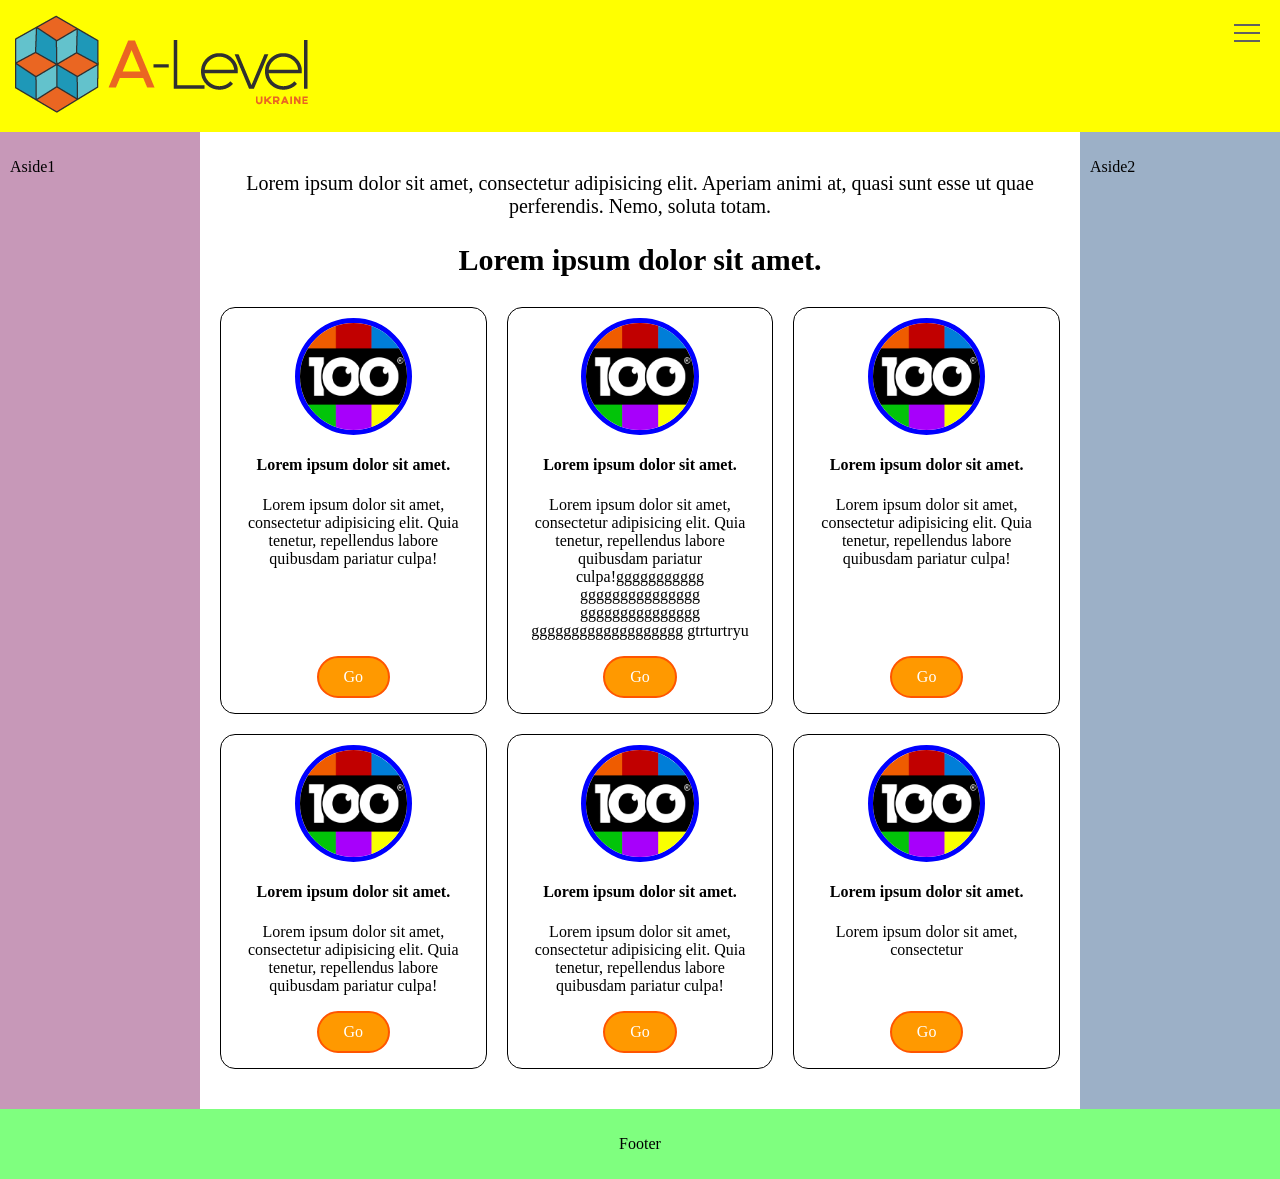
<file: HW_6/index.html>
<!DOCTYPE html>
<html>
	<head>
		<meta name="viewport" content="width=device-width, initial-scale=1.0">
		<title>title</title>
		<link rel="stylesheet" href="https://necolas.github.io/normalize.css/8.0.1/normalize.css">
		<link rel="stylesheet" href="css/main.css">
	</head>
	<body>
		<div class="wrapper">
				<header class="main-header">
					<div class="logo bar">
						<a href="#" class="logo-picture"><img src="images/logo.png" alt="logo">
						</a>
					</div>
					<div class="nav bar">
						<nav class="navigation-bar">
							<nav class="main-nav hamburger-menu">
								<input id="menu__toggle" type="checkbox" />
								<label class="menu__btn" for="menu__toggle">
								  <span></span>
								</label>
								<ul class="menu__box">
								  <li><a class="menu__item" href="#">Главная</a></li>
								  <li><a class="menu__item" href="#">Проекты</a></li>
								  <li><a class="menu__item" href="#">Команда</a></li>
								  <li><a class="menu__item" href="#">Блог</a></li>
								  <li><a class="menu__item" href="#">Контакты</a></li>
								</ul>
						  </nav>
						</nav>
						</div>
				</header>
				<main class="main">
					<section class="content">
						<header class="content-header">
							<p>Lorem ipsum dolor sit amet, consectetur adipisicing elit. Aperiam animi at, quasi sunt esse ut quae perferendis. Nemo, soluta totam.</p>
							<h1>Lorem ipsum dolor sit amet.</h1>
						</header>
						<div class="card-box">
							
							<div class="card">
								<div class="card-content">
									<div class="image-box">
										<img src="images/image.png" alt="eyes">
									</div>
									<h4>Lorem ipsum dolor sit amet.</h4>
									<p>Lorem ipsum dolor sit amet, consectetur adipisicing elit. Quia tenetur, repellendus labore quibusdam pariatur culpa!</p>
								</div>
								<a href="#" class="btn">Go</a>
							</div>
							<div class="card">
								<div class="card-content">
									<div class="image-box">
										<img src="images/image.png" alt="eyes">
									</div>
									<h4>Lorem ipsum dolor sit amet.</h4>
									<p>Lorem ipsum dolor sit amet, consectetur adipisicing elit. Quia tenetur, repellendus labore quibusdam pariatur culpa!ggggggggggg ggggggggggggggg ggggggggggggggg ggggggggggggggggggg gtrturtryu</p>
								</div>
								<a href="#" class="btn">Go</a>
							</div>
							<div class="card">
								<div class="card-content">
									<div class="image-box">
										<img src="images/image.png" alt="eyes">
									</div>
									<h4>Lorem ipsum dolor sit amet.</h4>
									<p>Lorem ipsum dolor sit amet, consectetur adipisicing elit. Quia tenetur, repellendus labore quibusdam pariatur culpa!</p>
								</div>
								<a href="#" class="btn">Go</a>
							</div>
							<div class="card">
								<div class="card-content">
									<div class="image-box">
										<img src="images/image.png" alt="eyes">
									</div>
									<h4>Lorem ipsum dolor sit amet.</h4>
									<p>Lorem ipsum dolor sit amet, consectetur adipisicing elit. Quia tenetur, repellendus labore quibusdam pariatur culpa!</p>
								</div>
								<a href="#" class="btn">Go</a>
							</div>
							<div class="card">
								<div class="card-content">
									<div class="image-box">
										<img src="images/image.png" alt="eyes">
									</div>
									<h4>Lorem ipsum dolor sit amet.</h4>
									<p>Lorem ipsum dolor sit amet, consectetur adipisicing elit. Quia tenetur, repellendus labore quibusdam pariatur culpa!</p>
								</div>
								<a href="#" class="btn">Go</a>
							</div>
							<div class="card">
								<div class="card-content">
									<div class="image-box">
										<img src="images/image.png" alt="eyes">
									</div>
									<h4>Lorem ipsum dolor sit amet.</h4>
									<p>Lorem ipsum dolor sit amet, consectetur</p>
								</div>
								<a href="#" class="btn">Go</a>
							</div>
						</div>
					</section>
					<aside class="sidebar left">
						<p>Aside1</p>
					</aside>
					<aside class="sidebar right">
						<p>Aside2</p>
					</aside>
				</main>
				<footer class="page-footer">
					<p>Footer</p>
				</footer>
		</div>
	</body>
</html>
</file>
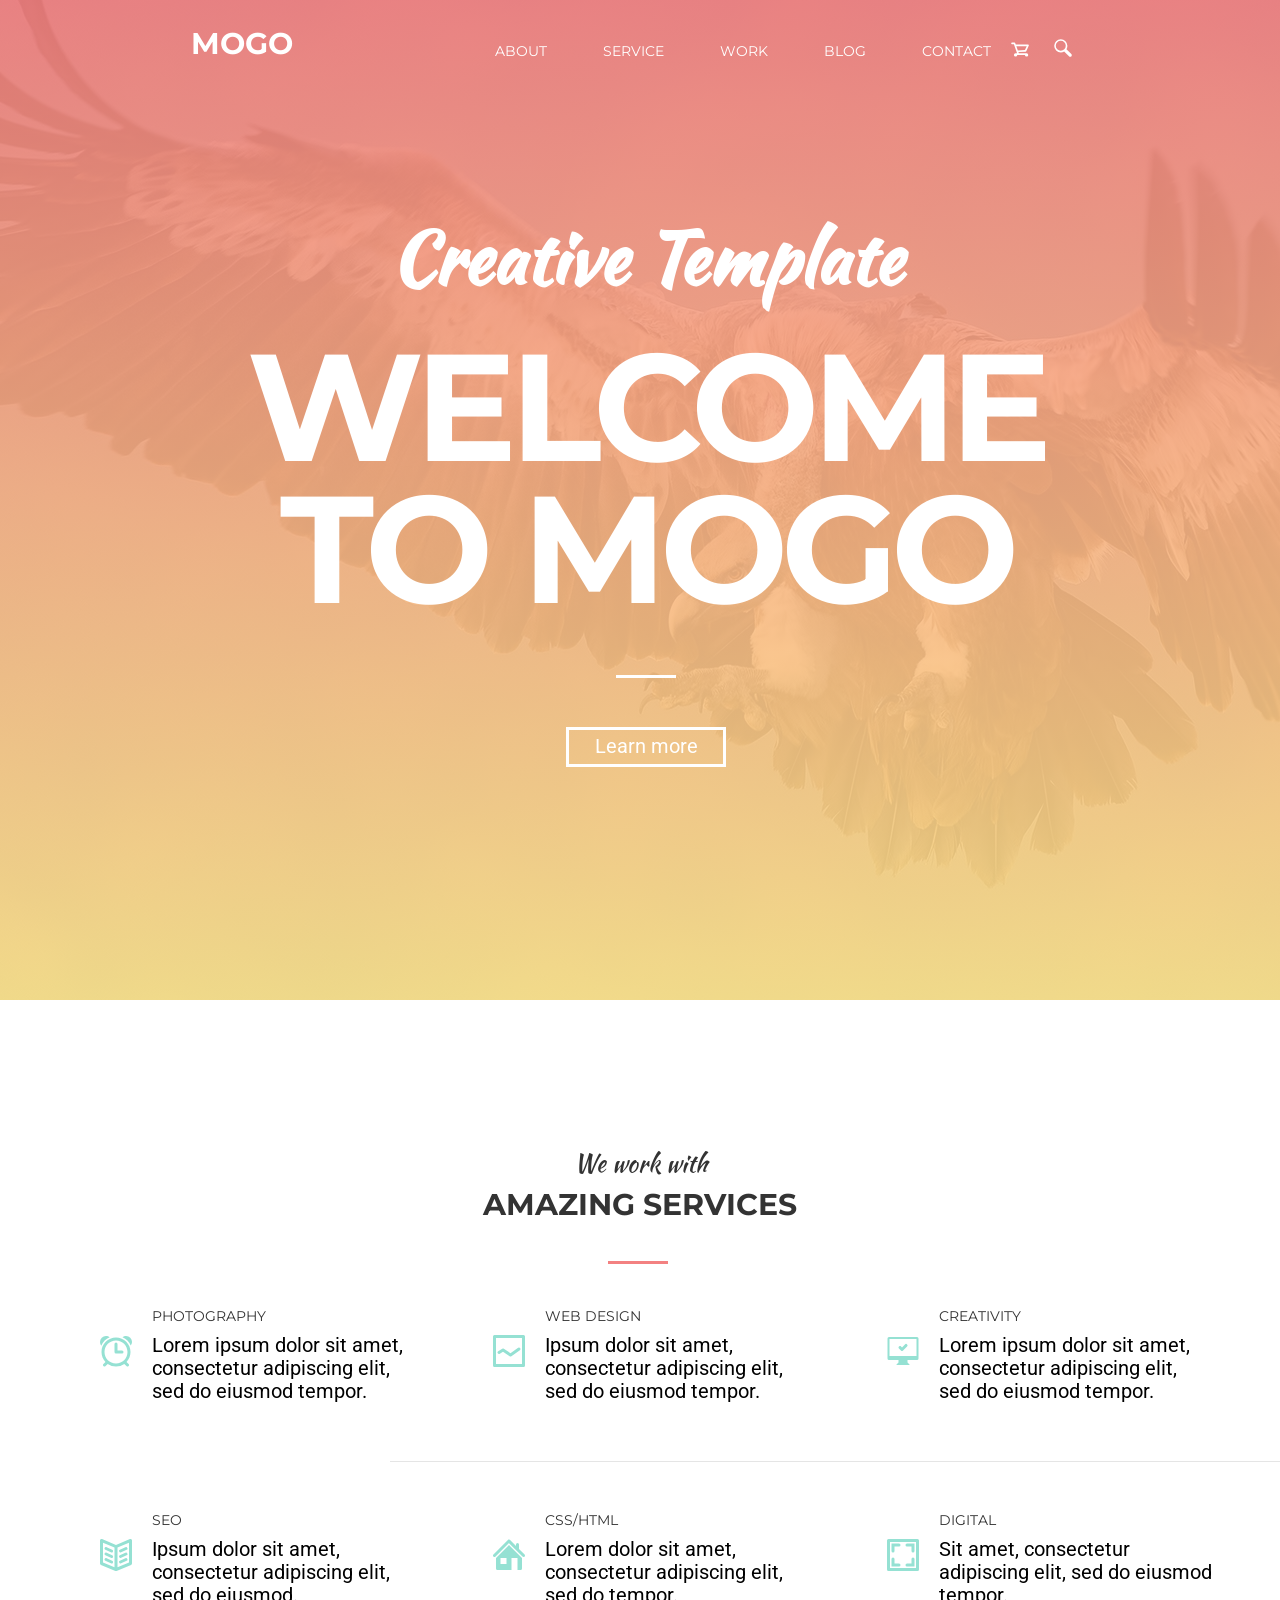
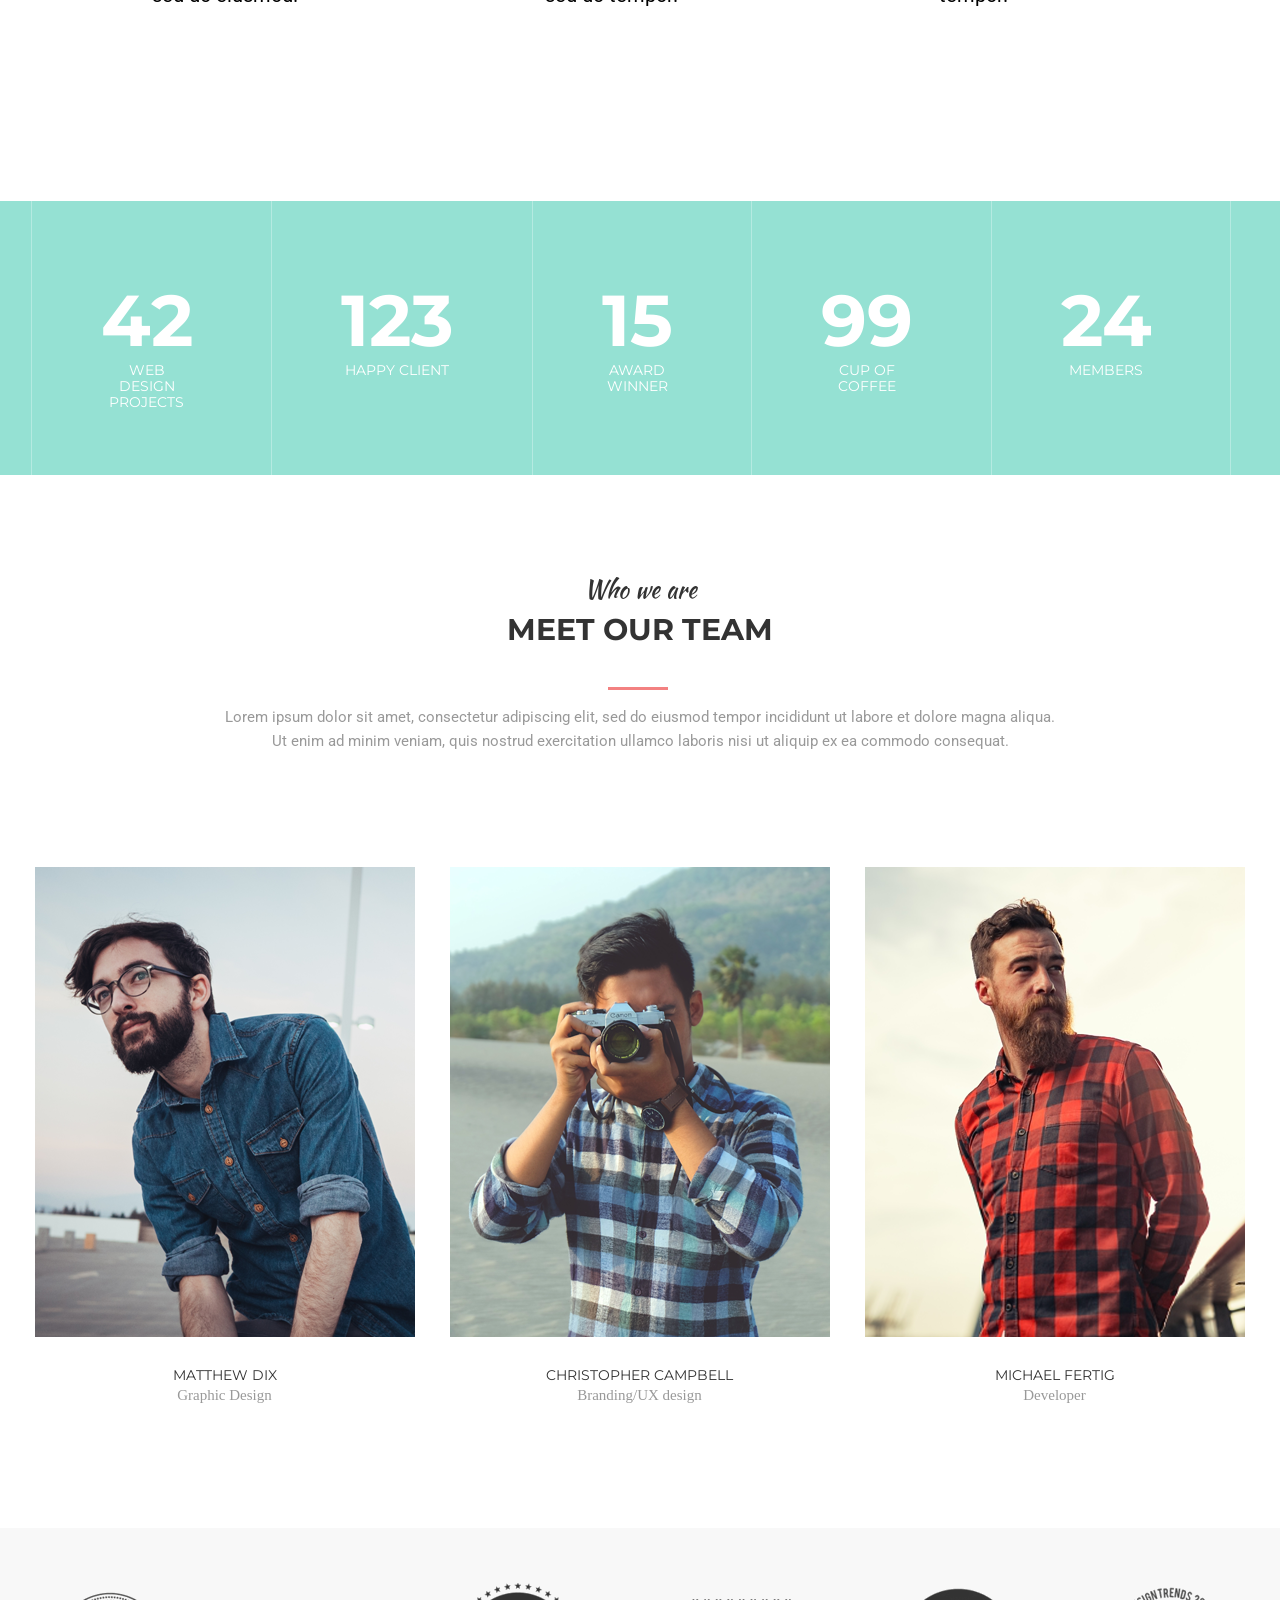
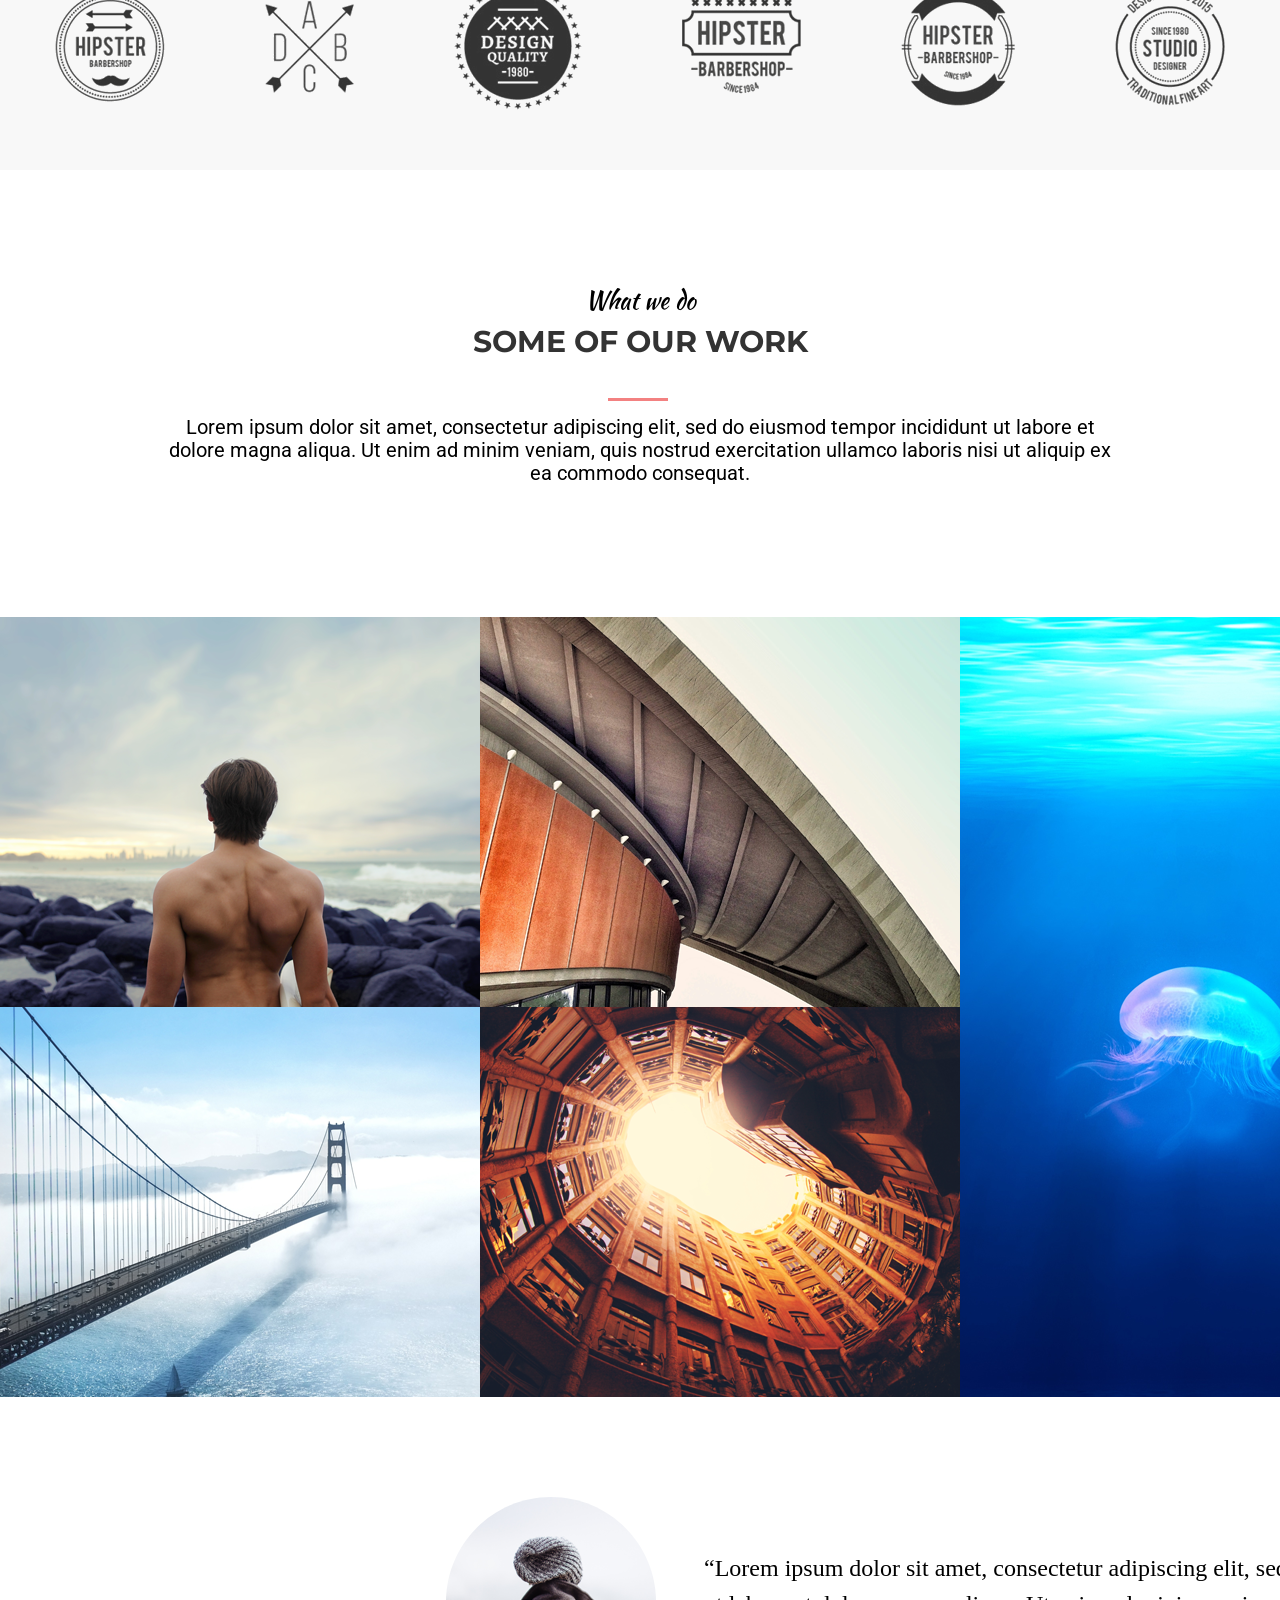
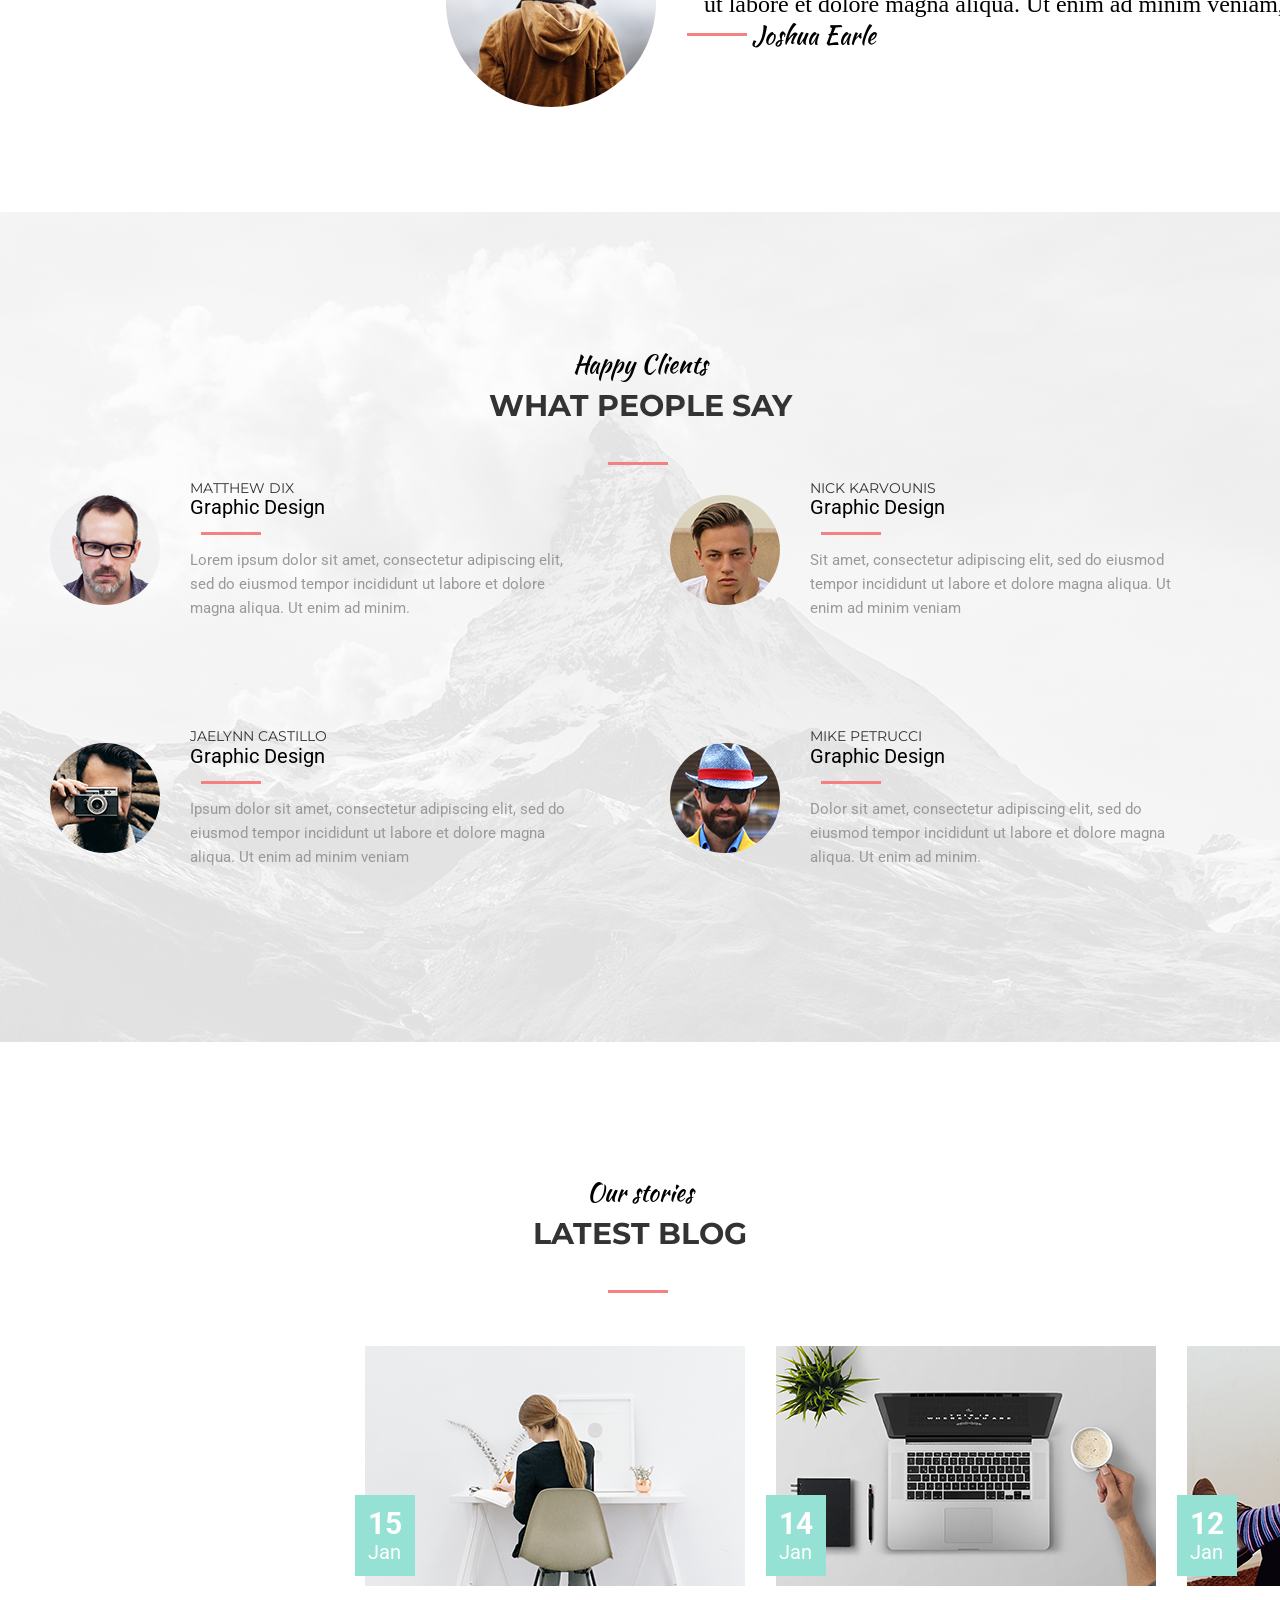
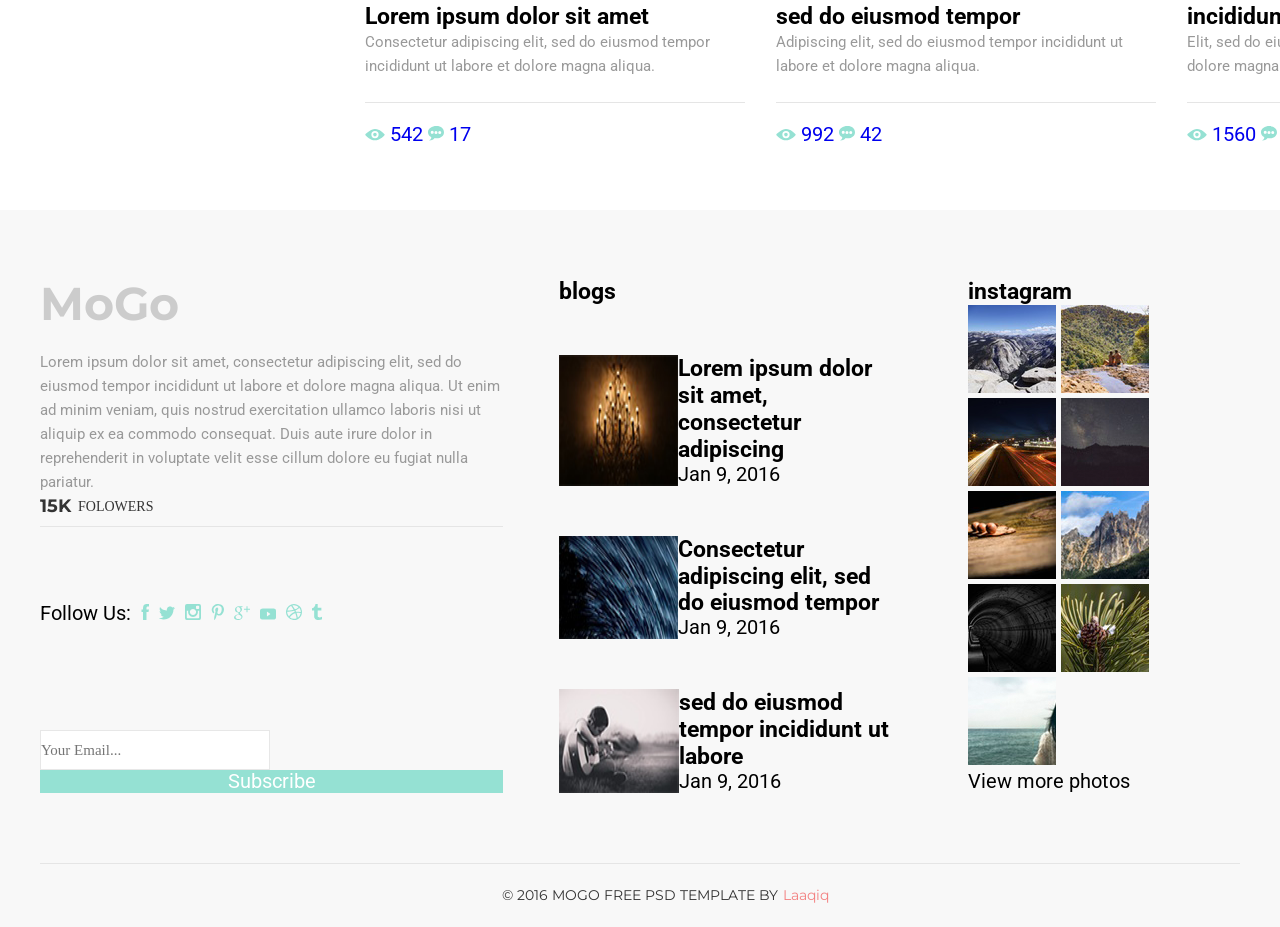
<file: MODUL_1/index.html>
<!DOCTYPE html>
<html lang="zxx">
<head>
    <meta charset="UTF-8">
    <meta name="viewport" content="width=device-width, initial-scale=1.0">
    <link rel="stylesheet" href="css/normalize.css">
    <link rel="stylesheet" href="css/style.css">
    <link rel="stylesheet" href="https://fonts.googleapis.com/css?family=Kaushan+Script|Montserrat:400,700&display=swap">
    <title>Document</title>
</head>
<body>
    <div class="wrapper">
        <header class="header">
            <div class="banner bcg-img" style="background-image: url(images/Layer_15.png);">
                <nav class="nav-header">
                    <nav class="main-nav hamburger-menu">
                        <div class="logo clr">
                            <a href="#" class="mnts bold">MoGo</a>
                        </div>
                        <input id="menu__toggle" type="checkbox" />
                        <label class="menu__btn" for="menu__toggle">
                          <span></span>
                        </label>
                        <ul class="menu__box">
                            <li><a class="menu__item" href="#">About</a></li>
                            <li><a class="menu__item" href="#">service</a></li>
                            <li><a class="menu__item" href="#">work</a></li>
                            <li><a class="menu__item" href="#">blog</a></li>
                            <li><a class="menu__item" href="#">contact</a></li>
                            <li class="backet-loop-items">
                                <a class="top-icon" href="#">
                                    <img src="icons/SHOPPING_CART.svg" alt="basket">
                                </a>
                                <a class="top-icon" href="#">
                                    <img src="icons/MAGNIFYING_GLASS.svg" alt="loop">
                                </a>
                          </li>
                        </ul>
                        <ul class="backet-loop">
                         
                        </ul>
                      </nav>
                    <nav class="nav-bar">
                        <div class="logo clr">
                            <a href="#" class="mnts bold">MoGo</a>
                        </div>
                        <div class="bar-menu">
                            <ul class="menu-list">
                                <li class="menu-items clr">
                                    <a href="#" class="mnts norm">About</a>
                                </li>
                                <li class="menu-items clr">
                                    <a href="#" class="mnts norm">service</a>
                                </li>
                                <li class="menu-items clr">
                                    <a href="#" class="mnts norm">work</a>
                                </li>
                                <li class="menu-items clr">
                                    <a href="#" class="mnts norm">blog</a>
                                </li>
                                <li class="menu-items clr">
                                    <a href="#" class="mnts norm">contact</a>
                                </li>
                            </ul>
                            <ul class="backet-loop">
                                <li class="backet-loop-items">
                                    <span class="top-icon"><img src="icons/SHOPPING_CART.svg" alt="basket"></span>
                                </li>
                                <li class="backet-loop-items">
                                    <span class="top-icon"><img src="icons/MAGNIFYING_GLASS.svg" alt="loop"></span>
                                </li>
                            </ul>
                        </div>
                    </nav>
                </nav>
                <div class="bcg-text clr">
                    <h3 class="top-text">Creative Template</h3>
                    <h1 class="midle-text mnts">Welcome to MoGo</h1>
                    <span class="span-line"></span>
                    <button type="button" class="button">Learn more</button>
                </div>
            </div>
        </header>
        <main class="main">
            <div class="main-wrapper">
                <div class="services">
                    <div class="services-header">
                        <p class="fnt-ksh">We work with</p>
                        <h3 class="mnts bold">Amazing Services</h3>
                        <span class="span-line-red"></span>
                    </div>
                    <div class="services-body">
                        <div class="top-categ">
                            <div class="categ-items-top">
                                <img src="icons/ALARM.svg" alt="alarm">
                                <div class="categ-text">
                                    <h1>Photography</h1>
                                    <p>Lorem ipsum dolor sit amet, consectetur adipiscing elit, sed do eiusmod tempor.</p>
                                </div>
                            </div>
                            <div class="categ-items-top">
                                <img src="icons/LINE_GRAPH.svg" alt="alarm">
                                <div class="categ-text">
                                    <h1>Web Design</h1>
                                    <p>Ipsum dolor sit amet, consectetur adipiscing elit, sed do eiusmod tempor.</p>
                                </div>
                            </div>
                            <div class="categ-items-top">
                                <img src="icons/_OK.svg" alt="alarm">
                                <div class="categ-text">
                                    <h1>Creativity</h1>
                                    <p>Lorem ipsum dolor sit amet, consectetur adipiscing elit, sed do eiusmod tempor.</p>
                                </div>
                            </div>
                        </div>
                        <span class="span-under-line"></span>
                        <div class="top-categ">
                            <div class="categ-items-top">
                                <img src="icons/BOOK_2.svg" alt="alarm">
                                <div class="categ-text">
                                    <h1>seo</h1>
                                    <p>Ipsum dolor sit amet, consectetur adipiscing elit, sed do eiusmod.</p>
                                </div>
                            </div>
                            <div class="categ-items-top">
                                <img src="icons/HOME.svg" alt="alarm">
                                <div class="categ-text">
                                    <h1>Css/Html</h1>
                                    <p>Lorem dolor sit amet, consectetur adipiscing elit, sed do tempor.</p>
                                </div>
                            </div>
                            <div class="categ-items-top">
                                <img src="icons/IMAGE.svg" alt="alarm">
                                <div class="categ-text">
                                    <h1>digital</h1>
                                    <p>Sit amet, consectetur adipiscing elit, sed do eiusmod tempor.</p>
                                </div>
                            </div>
                        </div>
                        <div class="services-bot">
                            <div class="services-wrapper">
                                <div class="bot-info">
                                    <div class="bot-info-wrapper">
                                        <h3>42</h3>
                                        <p>Web Design Projects</p>
                                    </div>
                                </div>
                                <div class="bot-info">
                                    <div class="bot-info-wrapper">
                                        <h3>123</h3>
                                        <p>happy client</p>
                                    </div>
                                </div>
                                <div class="bot-info">
                                    <div class="bot-info-wrapper">
                                        <h3>15</h3>
                                        <p>award winner</p>
                                    </div>
                                </div>
                                <div class="bot-info">
                                    <div class="bot-info-wrapper">
                                        <h3>99</h3>
                                        <p>cup of coffee</p>
                                    </div>
                                </div>
                                <div class="bot-info">
                                    <div class="bot-info-wrapper">
                                        <h3>24</h3>
                                        <p>members</p>
                                    </div>
                                </div>
                            </div>
                        </div>
                    </div>
                </div>
                <div class="meet-container">
                    <div class="head-meet">
                        <h1 class="fnt-ksh">Who we are</h1>
                        <h3 class="mnts bold">Meet our team</h3>
                        <span class="span-line-red"></span>
                        <p>Lorem ipsum dolor sit amet, consectetur adipiscing elit, sed do eiusmod tempor incididunt ut labore et dolore magna aliqua. Ut enim ad minim veniam, quis nostrud exercitation ullamco laboris nisi ut aliquip ex ea commodo consequat. </p>
                    </div>
                    <div class="meet-content">
                        <div class="meet-block">
                            <div class="meet-background">
                                <div class="meet-img">
                                    <img class="meet-img-item" src="images/Layer_16.png" alt="man">
                                    <div class="meet-icons">
                                        <a href="#" class="links">
                                            <img class="icon-facebook" src="icons/facebook.svg" alt="q">
                                        </a>
                                        <a href="#" class="links">
                                            <img class="icon-twitter" src="icons/twitter.svg" alt="q">
                                        </a>
                                        <a href="#" class="links">
                                            <img class="icon-pinterest" src="icons/pinterest.svg" alt="q">
                                        </a>
                                        <a href="#" class="links">
                                            <img class="icon-instagram" src="icons/instagram.svg" alt="q">
                                        </a>
                                    </div>

                                </div>
                            </div>
                            <h3 class="mnts">Matthew Dix</h3>
                            <p>Graphic Design</p>
                        </div>
                        <div class="meet-block">
                            <div class="meet-background">
                                <div class="meet-img">
                                    <img class="meet-img-item" src="images/Layer_19.png" alt="man">
                                    <div class="meet-icons">
                                        <a href="#" class="links">
                                            <img class="icon-facebook" src="icons/facebook.svg" alt="q">
                                        </a>
                                        <a href="#" class="links">
                                            <img class="icon-twitter" src="icons/twitter.svg" alt="q">
                                        </a>
                                        <a href="#" class="links">
                                            <img class="icon-pinterest" src="icons/pinterest.svg" alt="q">
                                        </a>
                                        <a href="#" class="links">
                                            <img class="icon-instagram" src="icons/instagram.svg" alt="q">
                                        </a>
                                    </div>

                                </div>
                            </div>
                            <h3 class="mnts">Christopher Campbell</h3>
                            <p>Branding/UX design</p>
                        </div>
                        <div class="meet-block">
                            <div class="meet-background">
                                <div class="meet-img">
                                    <img class="meet-img-item" src="images/Layer_18.png" alt="man">
                                    <div class="meet-icons">
                                        <a href="#" class="links">
                                            <img class="icon-facebook" src="icons/facebook.svg"alt="q">
                                        </a>
                                        <a href="#" class="links">
                                            <img class="icon-twitter" src="icons/twitter.svg" alt="q">
                                        </a>
                                        <a href="#" class="links">
                                            <img class="icon-pinterest" src="icons/pinterest.svg" alt="q">
                                        </a>
                                        <a href="#" class="links">
                                            <img class="icon-instagram" src="icons/instagram.svg" alt="q">
                                        </a>
                                    </div>

                                </div>
                            </div>
                            <h3 class="mnts">Michael Fertig </h3>
                            <p>Developer</p>
                        </div>
                    </div>
                    <div class="meet-partners">
                        <div class="patners-wrapper">
                            <div class="partners-item">
                                <img src="images/partner-logo-1.png" alt="partners">
                            </div>
                            <div class="partners-item">
                                <img src="images/partner-logo-2.png" alt="partners">
                            </div>
                            <div class="partners-item">
                                <img src="images/partner-logo-3.png" alt="partners">
                            </div>
                            <div class="partners-item">
                                <img src="images/partner-logo-4.png" alt="partners">
                            </div>
                            <div class="partners-item">
                                <img src="images/partner-logo-5.png" alt="partners">
                            </div>
                            <div class="partners-item">
                                <img src="images/partner-logo-6.png" alt="partners">
                            </div>
                        </div>
                    </div>
                    
                </div>
                <div class="main-gallery">
                    <div class="gallery-about">
                        <h1 class="fnt-ksh">What we do</h1>
                        <h3 class="mnts bold">some of our work</h3>
                        <span class="span-line-red"></span>
                        <p>Lorem ipsum dolor sit amet, consectetur adipiscing elit, sed do eiusmod tempor incididunt ut labore et dolore magna aliqua. Ut enim ad minim veniam, quis nostrud exercitation ullamco laboris nisi ut aliquip ex ea commodo consequat. </p>
                    </div>
                    <div class="gallery-wrapper">
                        <div class="gallery-image">
                            <div class="gallery-text-img">
                                <img class="gallery-image-item" src="images/Layer_26.png" alt="landskape">
                                <div class="hover-img" >
                                    <a href="#">
                                        <img src="icons/PICTURE.svg" alt="q">
                                    </a>
                                    <h3 class="mnts">creatively designed</h3>
                                    <p class="robt-i">Lorem ipsum dolor sit</p>
                                </div>
                            </div>
                            <div class="gallery-text-img">
                                <img class="gallery-image-item" src="images/Layer_35.png" alt="landskape">
                                <div class="hover-img" >
                                    <a href="#">
                                        <img src="icons/PICTURE.svg" alt="q">
                                    </a>
                                    <h3 class="mnts">creatively designed</h3>
                                    <p class="robt-i">Lorem ipsum dolor sit</p>
                                </div>
                            </div>
                        </div>
                        <div class="gallery-image">
                            <div class="gallery-text-img">
                                <img class="gallery-image-item" src="images/Layer_33.png" alt="landskape">
                                <div class="hover-img" >
                                    <a href="#">
                                        <img src="icons/PICTURE.svg" alt="q">
                                    </a>
                                    <h3 class="mnts">creatively designed</h3>
                                    <p class="robt-i">Lorem ipsum dolor sit</p>
                                </div>
                            </div>
                            <div class="gallery-text-img">
                                <img class="gallery-image-item" src="images/Layer_29.png" alt="landskape">
                                <div class="hover-img" >
                                    <a href="#">
                                        <img src="icons/PICTURE.svg" alt="q">
                                    </a>
                                    <h3 class="mnts">creatively designed</h3>
                                    <p class="robt-i">Lorem ipsum dolor sit</p>
                                </div>
                            </div>
                        </div>
                        <div class="gallery-image">
                            <div class="gallery-text-img">
                                <img class="gallery-image-item-solo" src="images/Layer_34.png" alt="landskape">
                                <div class="hover-img" >
                                    <a href="#">
                                        <img src="icons/PICTURE.svg" alt="q">
                                    </a>
                                    <h3 class="mnts">creatively designed</h3>
                                    <p class="robt-i">Lorem ipsum dolor sit</p>
                                </div>
                            </div>
                        </div>
                        <div class="gallery-image">
                            <div class="gallery-text-img">
                                <img class="gallery-image-item" src="images/Layer_31.png" alt="landskape">
                                <div class="hover-img" >
                                    <a href="#">
                                        <img src="icons/PICTURE.svg" alt="q">
                                    </a>
                                    <h3 class="mnts">creatively designed</h3>
                                    <p class="robt-i">Lorem ipsum dolor sit</p>
                                </div>
                            </div>
                            <div class="gallery-text-img">
                                <img class="gallery-image-item" src="images/Layer_32.png" alt="landskape">
                                <div class="hover-img">
                                    <a href="#">
                                        <img src="icons/PICTURE.svg" alt="q">
                                    </a>
                                    <h3 class="mnts">creatively designed</h3>
                                    <p class="robt-i">Lorem ipsum dolor sit</p>
                                </div>
                            </div>
                        </div>
                    </div>
                    <div class="gallery-coments-wrapper">
                        <div class="gallery-coments">
                            <div class="gallery-coments-img">
                                <img src="images/Layer_36.png" alt="man">
                            </div>
                            <div class="gallery-coments-text">
                                <p class="robt-i">“Lorem ipsum dolor sit amet, consectetur adipiscing elit, sed do eiusmod tempor incididunt ut labore et dolore magna aliqua. Ut enim ad minim veniam, quis nostrud exercitation.”</p>
                                <span class="span-line-red-left"></span>
                                <h2 class="fnt-ksh">Joshua Earle</h2>
                            </div>
                        </div>
                    </div>  
                    
                </div>
                <div class="clients-block client-bcg-img" style="background-image: url(images/Layer_53.png);">
                    <div class="clients-wrapper">
                        <div class="header-clients">
                            <h1 class="fnt-ksh">Happy Clients</h1>
                            <h3 class="mnts bold">What people say</h3>
                            <span class="span-line-red"></span>
                        </div>
                        <div class="client-say">
                            <div class="client-item">
                                <img src="images/Layer_47.png" alt="alarm">
                                <div class="client-text">
                                    <h2 class="mnts">Matthew Dix</h2>
                                    <p>Graphic Design</p>
                                    <span class="span-line-red-client"></span>
                                    <p class="robt">Lorem ipsum dolor sit amet, consectetur adipiscing elit, sed do eiusmod tempor incididunt ut labore et dolore magna aliqua. Ut enim ad minim.</p>
                                </div>
                            </div>
                            <div class="client-item">
                                <img src="images/Layer_49.png" alt="alarm">
                                <div class="client-text">
                                    <h2 class="mnts">Nick Karvounis</h2>
                                    <p>Graphic Design</p>
                                    <span class="span-line-red-client"></span>
                                    <p class="robt">Sit amet, consectetur adipiscing elit, sed do eiusmod tempor incididunt ut labore et dolore magna aliqua. Ut enim ad minim veniam</p>
                                </div>
                            </div>
                        </div   >
                        <div class="client-say">
                            <div class="client-item">
                                <img src="images/Layer_50.png" alt="alarm">
                                <div class="client-text">
                                    <h2 class="mnts">Jaelynn Castillo </h2>
                                    <p>Graphic Design</p>
                                    <span class="span-line-red-client"></span>
                                    <p class="robt">Ipsum dolor sit amet, consectetur adipiscing elit, sed do eiusmod tempor incididunt ut labore et dolore magna aliqua. Ut enim ad minim veniam</p>
                                </div>
                            </div>
                            <div class="client-item">
                                <img src="images/Layer_51.png" alt="alarm">
                                <div class="client-text">
                                    <h2 class="mnts">Mike Petrucci</h2>
                                    <p>Graphic Design</p>
                                    <span class="span-line-red-client"></span>
                                    <p class="robt">Dolor sit amet, consectetur adipiscing elit, sed do eiusmod tempor incididunt ut labore et dolore magna aliqua. Ut enim ad minim.</p>
                                </div>
                            </div>
                        </div>
                    </div>
                </div>
                <div class="block-blog">
                    <div class="header-blog">
                        <h1 class="fnt-ksh">Our stories</h1>
                        <h3 class="mnts bold">Latest blog</h3>
                        <span class="span-line-red"></span>
                    </div>
                    <div class="blog-content">
                        <div class="blog-item">
                            <div class="image-blog">
                                <div  class="blog-img-date">
                                <img src="images/Layer_54.png" alt="girl">
                                    <div class="img-text-blog-text">
                                        <span>
                                            <h2>15</h2>
                                            <p>Jan</p>
                                        </span>
                                    </div>
                                </div>  
                                <div class="blog-text">
                                    <h3>Lorem ipsum dolor sit amet</h3>
                                    <p class="robt line-bot" >Consectetur adipiscing elit, sed do eiusmod tempor incididunt ut labore et dolore magna aliqua.</p>
                                    <span class="span-line-bot">
                                        <a href="#">
                                            <img src="icons/VIEW.svg" alt="q">
                                            542</a>
                                        <a href="#">
                                            <img src="icons/SPEECH_BUBBLE_2.svg" alt="q">
                                            17</a>
                                    </span>
                                </div>
                            </div>
                        </div>
                        <div class="blog-item">
                            <div class="image-blog">
                                <div  class="blog-img-date">
                                    <img src="images/Layer_55.png" alt="girl">
                                    <div class="img-text-blog-text">
                                        <span>
                                            <h2>14</h2>
                                            <p>Jan</p>
                                        </span>
                                    </div>
                                </div>
                                <div class="blog-text">
                                    <h3>sed do eiusmod tempor</h3>
                                    <p class="robt line-bot">Adipiscing elit, sed do eiusmod tempor incididunt ut labore et dolore magna aliqua.</p>
                                    <span class="span-line-bot">
                                        <a href="#">
                                            <img src="icons/VIEW.svg" alt="q">
                                            992</a>
                                        <a href="#">
                                            <img src="icons/SPEECH_BUBBLE_2.svg" alt="q">
                                            42</a>
                                    </span>
                                </div>
                            </div>
                          
                        </div>
                        <div class="blog-item">
                            <div class="image-blog">
                                <div  class="blog-img-date">
                                    <img src="images/Layer_57.png" alt="girl">
                                    <div class="img-text-blog-text">
                                        <span>
                                            <h2>12</h2>
                                            <p>Jan</p>
                                        </span>
                                    </div>
                                </div>
                                <div class="blog-text">
                                    <h3>incididunt ut labore et dolore</h3>
                                    <p class="robt line-bot">Elit, sed do eiusmod tempor incididunt ut labore et dolore magna aliqua.</p>
                                    <span class="span-line-bot">
                                        <a href="#">
                                            <img src="icons/VIEW.svg" alt="q">
                                            1560</a>
                                        <a href="#">
                                            <img src="icons/SPEECH_BUBBLE_2.svg" alt="q">
                                            98</a>
                                    </span>
                                </div>
                            </div>
                          
                        </div>
                    </div>
                </div>
            </div>
        </main>
        <footer class="footer">
            <div class="footer-wrapper">
                <div class="footer-blocks">
                    <div class="mogo-for-followers flp">
                        <div class="mogo-footer-header-text">
                            <h3 class="mogo-logo-footer">MoGo</h3>
                            <p class="robt">
                            Lorem ipsum dolor sit amet, consectetur adipiscing elit, sed do eiusmod tempor incididunt ut labore et dolore magna aliqua. Ut enim ad minim veniam, quis nostrud exercitation ullamco laboris nisi ut aliquip ex ea commodo consequat.
                            Duis aute irure dolor in reprehenderit in voluptate velit esse cillum dolore eu fugiat nulla pariatur. 
                            </p>
                            <div>
                                <h3 class="mnts fftn">15k</h3>
                            </div>
                        </div>
                        <div class="follow">
                            <p>
                                Follow Us:
                            </p>
                            <ul class="list-img-footer">
                                <li>
                                    <img src="icons/facebook.svg" alt="q">
                                </li>
                                <li>
                                    <img src="icons/twitter.svg" alt="q">
                                </li>
                                <li>
                                    <img src="icons/instagram.svg" alt="q">
                                </li>
                                <li>
                                    <img src="icons/pinterest.svg" alt="q"></li>
                                <li>
                                    <img src="icons/google_plus.svg" alt="q">
                                </li>
                                <li>
                                    <img src="icons/youtube.svg" alt="q">
                                </li>
                                <li>
                                    <img src="icons/dribbble.svg" alt="q">
                                </li>
                                <li>
                                    <img src="icons/tumblr.svg" alt="q">
                                </li>
                            </ul>
                        </div>
                        <div class="email-info">
                             <form class="form-info-email">
                                 <label for="email"></label>
                                <input class="robt-i spsh" type="email"  id="email" placeholder="Your Email..." name="email">
                                <input type="submit" class="sub-st" value="Subscribe">
                            </form>
                        </div>
                    </div>
                    <div class="footer-block-blogs flp">
                        <div class="footer-block-blogs-header">
                            <h3>blogs</h3>
                        </div>
                        <div class="blogs-block-post">
                            <img src="images/photos-7884rHDsW8yqbsyN.png" alt="q">
                            <div class="blogs-block-post-text">
                                <h3>Lorem ipsum dolor sit amet, 
                                    consectetur adipiscing</h3>
                                <span data="Jan 9, 2016">Jan 9, 2016</span>
                            </div>
                        </div>
                        <div class="blogs-block-post">
                            <img src="images/photos-7884lejLFH9MN8IC.png" alt="q">
                            <div class="blogs-block-post-text">
                                <h3>Consectetur adipiscing elit, 
                                    sed do eiusmod tempor</h3>
                                <span data="Jan 9, 2016">Jan 9, 2016</span>
                            </div>
                        </div>
                        <div class="blogs-block-post">
                            <img src="images/photos-7884P2smgicsZFyn.png" alt="q">
                            <div class="blogs-block-post-text">
                                <h3>sed do eiusmod tempor 
                                incididunt ut labore</h3>
                                <span data="Jan 9, 2016">Jan 9, 2016</span>
                            </div>
                        </div>
                    </div>
                    <div class="gallery-footer flp">
                        <h3>instagram</h3>
                        <div class="footer-inst-gallery">
                            <img src="images/photos-7884MJE3ABUJPTO1.png" alt="q">
                            <img src="images/photos-7884MBqau4DkSE9K.png" alt="q">
                            <img src="images/photos-7884M86ovdhbiWKi.png" alt="q">
                            <img src="images/photos-7884rRdzNWx35XGc.png" alt="q">
                            <img src="images/photos-7884W4HBOgfC6WDb.png" alt="q">
                            <img src="images/photos-7884qnJlwaL4TA8x.png" alt="q">
                            <img src="images/photos-78841zcS1oLCjBr4.png" alt="q">
                            <img src="images/photos-78842fGoMmtuD5Z9.png" alt="q">
                            <img class="last-inst-photo" src="images/photos-7884nwL7ruku3rhJ.png" alt="q">
                            <p>View more photos</p>
                        
                        </div>
                    
                    </div>
                    
                </div>
                <div class="footer-bot">
                    <h1 class="mnts footer-text ">© 2016 MoGo free PSD template by</h1>
                </div>
            </div>
        </footer>
    </div>
</body>
</html>
</file>
<file: HW_6/css/main.css>
*,
*:before,
*:after {
	box-sizing: border-box;
}
body{
	margin: 0;
}
img {
	max-width: 100%;
}
.wrapper{
	display: flex;
	flex-direction: column;
	min-height: 100vh;
	word-wrap: break-word;
}
.sidebar {
	flex-shrink: 0;
	width: 200px;
	padding: 10px;
	background-color:#9cb0c7;
}
.left{
	flex-shrink: 0;
	width: 200px;
	padding: 10px;
	background-color: #c798b8;
	order: -1;
}

.logo-picture{
	width: 140px;
}

.main-header {
	display: flex;
	justify-content: space-between;
	align-items: center;
	background-color: #ff0;
	padding: 15px;
}
.bar-list {
	font-weight: 700;
	display: flex;
	align-items: center;
}
.bar-list li {
	margin: 10px;
}
.bar-list a {
	text-decoration: none;
	color: #000;
}

.main{
	display: flex;
	width: 100%;
	flex-grow: 1;
}
.content{
	flex-grow: 1;
	padding: 20px;
}

.content-header {
	display: block;
	text-align: center;
	font-size: 1.25em;
	margin-bottom: 30px;
}

.card-box{
	display: flex;
	flex-wrap: wrap;
	margin: 0 -10px;
}

.card{
	margin: 0 10px 20px;
	width: calc(33.333% - 20px);
	padding: 10px 15px 15px;
	border: 1px solid black;
	border-radius: 15px;
	text-align: center;
	position: relative;
	display: flex;
	flex-direction: column;
	justify-content: space-between;
	align-items: center;
}

.card-content {
	width: 100%;
}

.btn{
	text-decoration: none;
	display: inline-block;
	padding: 10px 25px;
	border-radius: 3em;
	border: 2px solid #f50;
	color: #fff;
	background-color: #f90;
}

.image-box{
	width: 50%;
	margin: 0 auto;
	border-radius: 50%;
	overflow: hidden;
	border: 5px solid blue;
}

.image-box img{
	vertical-align: top;
}

.page-footer {
	padding: 10px 15px;
	background-color: rgba(0, 255, 0, .5);
	text-align: center;
}
#menu__toggle {
	opacity: 0;
  }
  .menu__btn {
	display: flex; 
	align-items: center;
	position: fixed;
	top: 20px;
	right: 20px;
	width: 26px;
	height: 26px;
	cursor: pointer;
	z-index: 1;
  }
  .menu__btn > span,
  .menu__btn > span::before,
  .menu__btn > span::after {
	display: block;
	position: absolute;
	width: 100%;
	height: 2px;
	background-color: #616161;
  }
  .menu__btn > span::before {
	content: '';
	top: -8px;
  }
  .menu__btn > span::after {
	content: '';
	top: 8px;
  }
  /* контейнер меню */
.menu__box {
	display: block;
	position: fixed;
	visibility: hidden;
	top: 0;
	right: -100%;
	width: 300px;
	height: 100%;
	margin: 0;
	padding: 80px 0;
	list-style: none;
	text-align: center;
	background-color: #ECEFF1;
	box-shadow: 1px 0px 6px rgba(0, 0, 0, .2);
  }
  
  /* элементы меню */
  .menu__item {
	display: block;
	padding: 12px 24px;
	color: #333;
	font-family: 'Roboto', sans-serif;
	font-size: 20px;
	font-weight: 600;
	text-decoration: none;
  }
  .menu__item:hover {
	background-color: #CFD8DC;
  }
  #menu__toggle:checked ~ .menu__btn > span {
	transform: rotate(45deg);
  }
  
  #menu__toggle:checked ~ .menu__btn > span::before {
	top: 0;
	transform: rotate(0);
  }
  
  #menu__toggle:checked ~ .menu__btn > span::after {
	top: 0;
	transform: rotate(90deg);
  }
  
  #menu__toggle:checked ~ .menu__box {
	visibility: visible;
	right: 0;
  }
.menu__btn > span,
.menu__btn > span::before,
.menu__btn > span::after {
  transition-duration: .25s;
}
.menu__box {
  transition-duration: .25s;
}
.menu__item {
  transition-duration: .25s;
}
@media(max-width:767px){
	.wrapper{
		width: 100%;
		display: flex;
		flex-wrap: wrap;
		font-size: 1.50em;
	}

	.card-content{
		display: block;
	}
	.main-header div{
		display: inline-block;
		width: 50%;
	}

	.sidebar{
		width: 20%;
	}

	.card{
		width: 100%;
		margin-bottom: 10px;

	}
}
@media(max-width:440px){
	.wrapper{
		width: 100%;
		display: flex;
		flex-wrap: wrap;
		font-size: 1.25em;
	}
	.sidebar p{
		width: .7em;
		width: 1ch;
		text-align: center;
		word-wrap: break-word;
		margin-left: 50%;
	}
	.sidebar .right{
		right: 0;

	}
}
.slick-slider.slick-initialized{
    width: 100%;
    max-width: 720px;
  }
  .card-box .slick-track {
    display: flex;
    align-items: stretch;
  }

  .card-box .card.slick-slide {
    display: flex;
    height: auto;
  }
</file>
<file: MODUL_1/css/style.css>
@import url('https://fonts.googleapis.com/css?family=Kaushan+Script|Montserrat:400,700&display=swap');
@import url('https://fonts.googleapis.com/css?family=Roboto:400,400i&display=swap');
*,
*:before,
*:after {
    box-sizing: border-box;
    margin: 0;
    padding: 0;
}
body{
    font-family: 'Montserrat',sans-serif ;
    font-family: 'Kaushan Script',sans-serif ;
    font-family: 'Roboto','Roboto - Light Italic',sans-serif ;
    background-color: #fff;
    font-size: 1.25em;
}
ul,li,a{
    text-decoration: none;
    list-style: none;
}
.wrapper{
    position: relative;
    max-width: 1920px;
    min-height: 1000px;
    overflow: hidden;
    margin: 0 auto;

}

.bcg-img{
    position: relative;
    max-width: 1920px;
    min-height: 1000px;
    margin-bottom: 2rem;
    background-size: cover;
    background-repeat: no-repeat;
    background-position: 50% 50%;
    z-index: 1;
}
.bcg-text{
    display: flex;
    text-align: center;
    top: 32%;
    align-items: center;
    right: 15%;
    color: #ffffff;
    flex-direction: column;
    margin-top: 155px;
    margin-left: 12px;
    
}
.midle-text.mnts{
    width: 802px;
    color: #ffffff;
    font-size: 152px;
    font-weight: 700;
    line-height: 142px;
    text-transform: uppercase;
    letter-spacing: -7px;
    margin-top: 36px;
    margin-bottom: 55px;
    
}
.bcg-img:after{
    position: absolute;
    content: "";
    z-index: -1;
    top: 0;
    right: 0;
    bottom: 0;
    left: 0;
    background: linear-gradient(to top, rgba(252, 227, 138, 0.9) 0%, rgba(243, 129, 129, 0.9) 100%);
}
.nav-header{
    width: 100%;
}
.nav-bar{
    display: flex;
    justify-content: space-around;
}
.bar-menu{
    display: flex;
    text-transform: uppercase;
    display: flex;
    align-items: center;
    margin-right:50px;
}
.menu-list{
    display: flex;

}
.menu-items{
    margin-left: 56px;
    font-size: 14px;
    font-weight: 400;
    margin-top: 40px;
}
.clr a{
    color: #ffffff;
}
.button{
    border:3px solid #ffffff;
    color:#ffffff;
    background: none;
    width: 160px;
    height: 40px;

}
.logo{
    font-size:30px;
    font-weight: 700;
    margin-top: 27px;
    margin-left: 118px;
}
.mnts{
    color: #333333;
    font-family: 'Montserrat',sans-serif;
    font-size: 14px;
    font-weight: 400;
    text-transform: uppercase;
}
.mnts.bold{
    font-family: 'Montserrat',sans-serif;
    font-size: 30px;
    font-weight: 700;
    text-transform: uppercase;
    padding-bottom: 32px;
}
.menu-list li:hover a{
    padding-bottom: 12px;
    color: #fce38a;
    border-bottom: 3px solid ;
}
.top-text{
    color: #ffffff;
    font-family: "Kaushan Script";
    font-size: 72px;
    
}
.span-line{
    border-bottom: 3px solid #ffffff;
    width: 60px;
    align-self: center; 
    margin-bottom: 49px;
}
.backet-loop{
    display: flex;
    margin: 39px 60px 0px 20px;
}
.backet-loop-items{
    margin-right: 25px;
}
/*BURGER*/
.main-nav.hamburger-menu{
    display: none;
}
#menu__toggle {
    opacity: 0;
  }
  
  .menu__btn {
    display: flex;
    align-items: center;
    position: absolute;
    top: 20px;
    right:20px;
    width: 26px;
    height: 26px;
    cursor: pointer;
    z-index: 1;
  }
  
  /* добавляем "гамбургер" */
  .menu__btn > span,
  .menu__btn > span::before,
  .menu__btn > span::after {
    display: block;
    position: absolute;
    width: 100%;
    height: 2px;
    background-color: #ffffff;
  }
  .menu__btn > span::before {
    content: '';
    top: -8px;
  }
  .menu__btn > span::after {
    content: '';
    top: 8px;
  }
  .menu__box {
    display: block;
    position: absolute;
    visibility: hidden;
    top: 0;
    right: -100%;
    width: 300px;
    height: 100%;
    margin: 0;
    padding: 80px 0;
    list-style: none;
    text-align: center;
    background: linear-gradient(to top, rgba(252, 227, 138, 0.9) 0%, rgba(243, 129, 129, 0.9) 100%);
    box-shadow: 1px 0px 6px rgba(0, 0, 0, .2);
  }
  
  /* элементы меню */
  .menu__item {
    display: block;
    padding: 12px 24px;
    color: #fff;
    font-family: 'Roboto', sans-serif;
    font-size: 20px;
    font-weight: 600;
    text-decoration: none;
  }
  .menu__item:hover {
    background-color: #fce38a;
  }
  #menu__toggle:checked ~ .menu__btn > span {
    transform: rotate(45deg);
  }
  
  #menu__toggle:checked ~ .menu__btn > span::before {
    top: 0;
    transform: rotate(0);
  }
  
  #menu__toggle:checked ~ .menu__btn > span::after {
    top: 0;
    transform: rotate(90deg);
  }
  
  #menu__toggle:checked ~ .menu__box {
    visibility: visible;
    right: 0;
  }
/*SerVICE*/
.services{
    margin: 0 auto;
    margin-top:150px;
}
.services-body{
    background-color: #ffffff;
}

.services-header{
    margin: 0 auto;
    text-align: center;
    padding-bottom: 20px;
    color: #333333;
}
.fnt-ksh{
    font-family: "Kaushan Script";
    font-size: 24px;
    font-weight: 400;
    margin-bottom: 10px;
}

.services-body{
    margin: 0 auto;
}

.span-line-red{
    position: relative;
    display: inline-block;
    padding-bottom: 20px;
}
.span-line-red:after{
    content: "";
    position: absolute;
    border-bottom: 3px solid #f38181;
    width: 60px;
    align-self: center;
    bottom:10px;
    left: -32px;
}
.top-categ{
    display: flex;
    justify-content: center;
    margin-left: 100px;
}
.categ-items-top{
    width: 333px;
    display: flex;
    align-items: center;
    margin-right: 68px;
    margin-bottom: 100px
}
.categ-items-top img{
    margin-right: 20px;
}
.categ-text h1{
    color: #333333;
    font-family: 'Montserrat',sans-serif;
    font-size: 14px;
    font-weight: 400;
    text-transform: uppercase;

}
.span-under-line{
    position: relative;
    display: block;
    width: 100%;
 
}
.span-under-line::after{
    position: absolute;
    content: "";
    width: 1200px;
    height: 1px;
    margin: 0 auto;
    background-color: #e5e5e5;
    left: 390px;
    top: -42px;

}
.services-bot{
    margin-top: 94px;
    padding: 0px 210px 0px 191px;
    display: flex;
    align-items: center;
    justify-content: center;
    background-color: #95e1d3;
    text-align: center;
}
.services-wrapper{
    max-width: 1200px;
    display: flex;
    justify-content: space-around;
}
.bot-info{
    position: relative;
    padding:78px 78px 65px 69px;
    border-left:1px solid rgba(255, 255, 255, .3);
}
.bot-info:last-child{
    border-right:1px solid rgba(255, 255, 255, .3);
}

.bot-info h3{
    color: #ffffff;
    font-family: 'Montserrat',sans-serif;
    font-size: 72px;
    font-weight: 700;
    text-transform: uppercase;
}
.bot-info p{
    font-family: 'Montserrat',sans-serif;
    color: #ffffff;
    font-size: 14px;
    font-weight: 400;
    text-transform: uppercase;
}
/*MEET*/
.meet-container{
    margin: 0 auto;
    margin-top:101px;
}
.head-meet{
    width: 833px;
    margin: 0 auto;
    text-align: center;
    padding-bottom: 20px;
    color: #333333;
    
}


.head-meet p{
    color: #999999;
    font-family: Roboto;
    font-size: 15px;
    font-weight: 400;
    line-height: 24px;

}
.meet-content{
    display: flex;
    justify-content: center;
    text-align: center;
    margin-top: 84px;
    margin-left: 14px;
}
.meet-block{
    position: relative;
    margin-right: 25px;
    padding-left: 10px;
    padding-top: 10px;
}

.meet-background{
    background-color: #95e1d3;
}
.meet-block h3{
    color: #333333;
    font-size: 14px;
    font-weight: 400;
    text-transform: uppercase;
    margin-top:30px;
}
.meet-block p{
    color: #999999;
    font-family: "Roboto - Light Italic";
    font-size: 15px;
    font-weight: 400;
    line-height: 24px;
}
.meet-img:hover{
    transform: translate(-10px,-10px);

}
.meet-img:hover::before{
    transform: translate(10px,10px);
}
.meet-img:hover::after{
    opacity:1;
}
.links:hover .icon-facebook:before,
.links:hover .icon-twitter:before,
.links:hover .icon-pinterest:before,
.links:hover .icon-instagram:before{
    color:#fff;
}
.meet-img-item{
    vertical-align: top;
}

.meet-img::after{
    content: "";
    position: absolute;
    top: 0;
    right: 0;
    left: 0;
    bottom: 0;
    background-image: linear-gradient(to top, rgba(252, 227, 138, 0.9) 0%, rgba(243, 129, 129, 0.9) 100%);
    z-index: 0;
    opacity: 0;
}

.meet-icons{
    display: none;
    position: absolute;
    top: 50%;
    left: 25%;
    z-index: 1;
    width: 224px;
    background-color: #fce38a;
}
.meet-img:hover .meet-icons {
    display: flex;
    margin-right: 10px;
    justify-content: space-between;
}
.links{
    margin: 0 auto;
    border-right: 1px solid #f38181;
    padding: 10px 10px 10px 10px;
    width: 25%;
}
.links:last-child{
    border-right: none;
}
.links img{
    width: 1.25em;  
    height: 26px;
    filter: invert(65%) sepia(48%) saturate(1116%) hue-rotate(313deg) brightness(113%) contrast(91%);
}
.links:hover {
    background-color: #f38181;
}
.links:hover img{
    filter: invert(0%) sepia(100%) saturate(0%) hue-rotate(113deg) brightness(100%) contrast(103%);
}
.meet-partners{
    margin-top: 121px;
    background-color:#f8f8f8;;
    padding: 55px;
    margin-bottom: 117px;
}
.patners-wrapper{
    display: flex;
    justify-content: center;
    align-items: center;
}
.partners-item{
    padding-left: 50px;
    padding-right: 50px;
   
}
/*GALLERY*/
.gallery-about{
    max-width:954px;
    margin: 0 auto;
    text-align: center;
    margin-bottom: 132px;

}
.gallery-wrapper{
    display:flex;
}
.gallery-image img{
    vertical-align: top;
}
.span-line-red-left{
    position: relative;
}
.span-line-red-left:before{
    content: "";
    position: absolute;
    border-bottom: 3px solid #f38181;
    width: 60px;
    align-self: center;
    bottom: -14px;
    left: -17px;
}
.gallery-coments{
    margin: 0 auto;
    width: 1152px;
    display: flex;
    align-items: center;
    margin: 100px 446px;
}
.gallery-coments-text p{
    font-family: "Roboto - Light Italic";
    font-size: 24px;
    font-weight: 400;
    line-height: 36px;

}
.gallery-coments-text,
.gallery-coments-text h2{
     margin-left: 48px;
}
.gallery-text-img{
    position: relative;

}
.hover-img{
    position: absolute;
    display: flex;
    flex-direction: column;
    top: 0;
    left: 0;
    bottom: 0;
    right: 0;
    text-align: center;
    justify-content: center;
    visibility: hidden;
    opacity: 0;
    background-image: linear-gradient(to top, rgba(252, 227, 138, 0.9) 0%, rgba(243, 129, 129, 0.9) 100%);
    line-height: 20px;
}

.gallery-text-img:hover .hover-img{
    visibility: visible;
    opacity: 1;
}

/*CLIENT*/
.client-bcg-img{
    position: relative;
    max-width: 1920px;
    min-height: 830px;
    margin-bottom: 2rem;
    background-size: cover;
    background-repeat: no-repeat;
    background-position: 50% 50%;
    z-index: 1;
    margin-bottom: 137px;
}
.client-bcg-img:after{
    position: absolute;
    content: "";
    z-index: -1;
    top: 0;
    right: 0;
    bottom: 0;
    left: 0;
    background-color: rgba(255, 255, 255, 0.85);
}

.client-say{
    display: flex;
    justify-content: center;
    margin-bottom: 108px;
}
.span-line-red-client{
    position: relative;
    margin-top: 12px;
    margin-bottom: 12px;
    display: inline-block;
    

}

.span-line-red-client::after{
    content: "";
    position: absolute;
    border-bottom: 3px solid #f38181;
    width: 60px;
    align-self: center;
    bottom: -4px;
    left: 11px;
}
.header-clients{
    padding-top: 123px;
    margin:0 auto;
    text-align: center;
}
.client-item{
    width: 516px;
    display: flex;
    align-items: center;
    margin-right: 74px;
    margin-left: 30px;
}
.client-text{
    margin-left: 30px;
}
/*BLOG*/
.block-blog{
    margin: 0 auto;
}
.header-blog{
    margin: 0 auto;
    text-align: center;
    margin-bottom: 38px;
    width: 1200px;
}
.blog-content{
    width: 1210px;
    display: flex;
    justify-content: center;
    margin-left: 376px;
}
.blog-item{
    width: 390px;
    display: flex;
    flex-wrap: wrap;
    flex-direction: column;
    align-items: stretch;
    margin-right: 31px;
}
.line-bot{
    border-bottom: 1px solid #e5e5e5;
    padding-bottom: 24px;
}
.span-line-bot{
    margin-top: 20px;
    display: block;
}
.blog-img-date{
    position: relative;
    margin-bottom:12px;

}
.img-text-blog-text{
    text-align: center;
    position: absolute;
    background-color: #95e1d3;;
    width: 60px;
    bottom: 15px;
    left: -10px;
    padding: 12px;
    color: #ffffff;;
}
/*FOOTER*/
.footer{
    width: 100%;
    background-color: #f8f8f8;

}
.footer-wrapper{
    margin: 0 auto;
    background-color: #f8f8f8;
    width: 1200px;
    margin-top: 64px;
}
.footer-blocks{
    display: flex;
    width: 1200px;
    margin: 0 auto;
    justify-content: space-between;
    border-bottom: 1px solid #e5e5e5;
    padding-bottom: 70px;

}
.mogo-footer-header-text{
    border-bottom: 1px solid #e5e5e5;
    padding-bottom: 9px;
}
.flp{
    display: flex;
    flex-direction: column;
    margin-top: 68px;;
    flex-wrap:nowrap;
    justify-content: space-between;
}
.mogo-for-followers{
    width: 463px;
}
.footer-block-blogs{
    width: 336px;
}
.gallery-footer{
    width: 290px;
    padding-left: 18px;
}
.follow{
    display:flex;
    margin-top: 9px;
}
.list-img-footer{
    display: flex;
    
}
.list-img-footer li{
    margin-left: 10px;
}
.footer-bot{
    text-align: center;
    padding: 14px;
}
.mogo-logo-footer{
    color: #cccccc;
    font-family: 'Montserrat',sans-serif;
    font-size: 46px;
    font-weight: 700;
    padding-bottom: 19px;
}
.robt{
    color: #999999;
    font-family: 'Roboto',sans-serif,Arial, Helvetica, sans-serif;
    font-size: 15px;
    font-weight: 400;
    line-height: 24px;
}
.robt-i{
    font-family: 'Roboto - Light Italic',sans-serif ;
    font-size: 24px;
    font-weight: 400;
    line-height: 36px;
}
.spsh{
    font-family: "Roboto - Light Italic";
    font-size: 15px;
    font-weight: 400;
    line-height: 24px;
    width: 230px;
    height: 40px;
    border: 1px solid #e7e7e7;
    background-color: #ffffff;
}
.fftn{
    display:inline-block;
    position: relative;
    padding-right: 50px;
    font-size: 18px;
    font-weight: 700;
}
.fftn::after{
    content: "folowers";
    position: absolute;
    top: 3px;
    left: 38px;
    font-family: "Montserrat - Regular";
    font-weight: 400;
    font-size: 14px;
}
.blogs-block-post{
    display: flex;
}
.sub-st{
    background-color: #95e1d3;
    width: 100%;
    color: #ffffff;
    border: 0;
}
.email-info{
    margin-top: 39px;
}
.footer-text{
    position: relative;
    color: #333333;
    font-family: Montserrat;
    font-size: 14px;
    font-weight: 400;
    
}
.footer-text::after{
    position: absolute;
    content: "Laaqiq";
    color: #f38181;
    margin-left: 5px;
    text-transform: none;
}
/*!RESPONSIVE!*/
@media (max-width: 1199px) {
    *img {
            width: 100%;
            max-width: 100%;
        } 
    .wrapper{
        display: flex;
        flex-direction: column;
        justify-content: center;
    }
    .span-under-line::after {
        position: absolute;
        content: "";
        width: 1200px;
        height: 1px;
        margin: 0 auto;
        background-color: #e5e5e5;
        left: 0px;
        top: -42px;
    }
    .services-bot{
        padding: 0;
    }
    .meet-block{
        margin: 0;
        margin-right: 15px
    }
    .gallery-image {
        display: flex;
        flex-direction: column;
    }
    .gallery-image img {
        vertical-align: top;
        max-width: 100%;
    }
    .gallery-coments {
        margin: 0 auto;
        width: 100%;
        display: flex;
        align-items: center;
        margin-top: 100px;
    }
    .blog-content {
        width: 100%;
        display: flex;
        justify-content: center;
        margin: 0;
    }
    .blog-item {
        width: 390px;
        display: flex;
        flex-wrap: wrap;
        flex-direction: column;
        align-items: stretch;
        margin: 0;
    }
    .form-info-email{
        display: flex;
        width: 100%;

    }
    .sub-st {
        background-color: #95e1d3;
        color: #ffffff;
        border: 0;
    }
    .spsh {
        font-family: "Roboto - Light Italic";
        font-size: 15px;
        font-weight: 400;
        line-height: 24px;
        border: 1px solid #e7e7e7;
        background-color: #ffffff;
    }
    .footer-blocks{
        width: 100%;
    }
    .gallery-footer{
        padding: 0;
    }
}
@media (max-width: 991px) {
    *img {
        width: 100%;
        max-width: 100%;
    }
    .logo {
        font-size: 30px;
        font-weight: 700;
        margin-top: 10px;
        margin-left: 118px;
    }
    .main-nav.hamburger-menu {
        width: 100%;
        display: flex;
        justify-items: center;
        align-items: center;
    }
    .nav-bar {
        display: none;
    }
    .menu__box {
        display: block;
        position: absolute;
        visibility: hidden;
        top: 0;
        width: 200px;
        height: auto;
        margin: 0;
        padding: 50px 0;
        list-style: none;
        text-align: center;
        background: linear-gradient(to top, rgba(252, 227, 138, 0.9) 0%, rgba(243, 129, 129, 0.9) 100%);
        box-shadow: 1px 0px 6px rgba(0, 0, 0, .2);
    }
    .backet-loop-items {
        
        display: flex;
        justify-content: space-evenly;
        margin-top: 20px;
    }
    .main-wrapper{
        width: 100%;
        margin: 0 auto;
    }
    .services{
        margin: 0;
    }
    .services-wrapper {
        max-width:100%;
        display: flex;
        justify-content: space-around;
    }
    .services-bot {
        padding: 0;
        margin-top: 0px;
        width: 100%;
    }
    .bot-info {
        width: 20%;
        position: relative;
        padding: 50px 50px 50px 23px;
    }
    .meet-img-item {
        vertical-align: top;
        max-width: 100%;
    }
    .meet-icons {
        display: none;
        position: absolute;
        top: 50%;
        left: 18%;
        z-index: 1;
        width: auto;
        background-color: #fce38a;
    }
    .partners-item > img{
        max-width: 100%;
    }
    .partners-item{
        padding:0;
    }
    .patners-wrapper {
        display: flex;
        justify-content: space-around;
        align-items: center;
        width: 100%;
    }
    .block-blog ,
    .header-blog {
        margin: 0 auto;
        width: 100%;
    }
    .blog-content {
        width: 100%;
        display: flex;
        justify-content: center;
        margin: 0;
    }
    .image-blog{
        width:100%;
        display: flex;
        flex-wrap: wrap;
        flex-direction: column;
        align-items: stretch;
        margin: 0;
    }
    .blog-img-date img{
        width: calc(100% - 30px);
    }
    .blog-item{
        margin-left: 50px;
    }
    .blog-text{
        display: flex;
        flex-direction: column;
        align-items: stretch;
        margin-right: 30px;
    }
    .footer-wrapper {
        width:100%;
    }
    .footer-blocks{
        width:100%;
    }
    .flp{
        width: 100%;
        margin-left: 17px;
    }
    .footer-bot {
        padding: 0;
    }
    .form-info-email{
        display: flex;
        width: 100%;

    }
    .sub-st {
        background-color: #95e1d3;
        color: #ffffff;
        border: 0;
    }
    .spsh {
        font-family: "Roboto - Light Italic";
        font-size: 15px;
        font-weight: 400;
        line-height: 24px;
        border: 1px solid #e7e7e7;
        background-color: #ffffff;
    }
}
@media (max-width: 767px) {
    .midle-text.mnts {
        font-size: 100px;
    }
    .categ-items-top {
        width: 333px;
        display: flex;
        flex-direction: column;
        align-items: center;
        margin-right: 68px;
        margin-bottom: 100px;
        text-align: center;
    }
    .categ-items-top img{
        margin: 0;
    }
    .head-meet {
        width: 100%;
        margin: 0 auto;
        text-align: center;
        padding-bottom: 20px;
        color: #333333;
    }
    .meet-icons {
        display: none;
        position: absolute;
        top: 50%;
        left: 7%;
        z-index: 1;
        width: auto;
        background-color: #fce38a;
    }
    .meet-partners {
        margin-top: 50px;
        background-color: #f8f8f8;
        margin-bottom: 117px;
        padding: 0;
    }
    .hover-img h3{
        font-size: 12px;
    }
    .hover-img p{
        font-size: 10px;
    }
    .gallery-coments {
        margin-top: 50px;
    }
    .header-clients {
        padding: 0;
        padding-top: 50px;
        margin: 50px 0 50px;
    }
    .footer-wrapper{
    margin: 0;
    }
    .flp {
        display: flex;
        flex-direction: column;
        margin-top: 68px;
        flex-wrap: wrap;
        justify-content: stretch;
    }
    .blogs-block-post {
        display: flex;
        flex-direction: column;
        align-items: start;
    }
    .blogs-block-post-text{
        font-size: 12px;
    }
    .footer-inst-gallery {
        min-width: 100%;
        display: flex;
        flex-direction: row;
        flex-wrap: wrap;
        align-items: flex-start;
    }
    .footer-inst-gallery{
        flex-grow: 2;
        padding-right: 19px;
    }
    .last-inst-photo{
        flex-grow: 2;
    }
    
}
@media (max-width: 575px){
    .bcg-img {
        position: relative;
        max-width: 100%;
        min-height: auto;
        margin-bottom: 2rem;
        background-size: cover;
        background-repeat: no-repeat;
        background-position: 50% 50%;
        z-index: 1;
        padding-bottom: 50px;
    }
    .logo{
        margin-left: 20px;
    }
    .top-text{
        font-size: 35px;
    }
    .midle-text.mnts {
        color: #ffffff;
        font-size: 40px;
        font-weight: 700;
        text-transform: uppercase;
        margin: 0;
        letter-spacing: 0;
    }
    .bcg-text {
        margin-top: 100px;
    }
    .mnts.bold {
        font-family: 'Montserrat',sans-serif;
        font-size: 20px;
        font-weight: 700;
        text-transform: uppercase;
        padding-bottom: 30px;
    }
    .fnt-ksh {
        font-family: "Kaushan Script";
        font-size: 20px;
        font-weight: 400;
        margin-bottom: 10px;
    }
    .top-categ{
        margin: 0 auto;
        display: flex;
        justify-content: center;
        flex-direction: column;
    }
    .categ-items-top{
        width: 100%;
        display: flex;
        flex-direction: column;
        flex-wrap: nowrap;
    }
    .categ-text{
        width: min-content;
    }
    .bot-info {
        width: 20%;
        position: relative;
        padding: 20px 0px 20px 0px;
    }
    .bot-info h3 {
        color: #ffffff;
        font-family: 'Montserrat',sans-serif;
        font-size: 50px;
        font-weight: 700;
        text-transform: uppercase;
    }
    .meet-block {
        margin: 0
    }
    .meet-content{
        width: 100%;
        display: flex;
        justify-content: center;
        text-align: center;
        margin-top: 30px;
        flex-direction: column; 
    }
    .meet-background{
        background-color: #ffffff;
    }
    .meet-img:hover.meet-background{
        background-color: #95e1d3;
    }
    .meet-icons {
        display: none;
        position: absolute;
        top: 50%;
        left: 30%;
        z-index: 1;
        width: auto;
        background-color: #fce38a;
    }
    .gallery-wrapper{
    display: flex;
    flex-wrap: wrap;
    }
    .gallery-image {
        width: 100%;
        display: flex;
        flex-direction: row;
    }
    .gallery-image-item-solo{
        width: 100%;
    }
    .gallery-text-img{
        width: 100%;
    }
    .gallery-about {
        max-width: 954px;
        margin: 0 auto;
        text-align: center;
        margin-bottom: 50px;
    }
    .client-item {
        display: flex;
        align-items: start;
    }
    .blog-img-date img {
        width: calc(100% - 10px);
    }
    .blog-item {
        margin-left: 15px;
    }
    .img-text-blog-text {
        text-align: center;
        position: absolute;
        background-color: #95e1d3;
        width: 38px;
        bottom: 15px;
        left: -10px;
        padding: 12px;
        color: #ffffff;
        font-size: 10px;
    }
    .blog-text {
        display: flex;
        flex-direction: column;
        align-items: stretch;
        margin-right: 30px;
        font-size: 17px;
    }
    .footer-blocks{
        display: flex;
        flex-direction: column-reverse;
        align-items: stretch;
    }
    .footer-block-blogs{
        display: flex;
        margin: 0;
        margin-top: 30px;
        margin-left: 17px;
    }
    .gallery-footer{
        display: flex;
        margin-top: 30px;
        flex-wrap: nowrap;

    }
    .blogs-block-post {
        display: flex;
        flex-direction: row;
        align-items: center;
        margin-bottom: 10px;
    }
    .blogs-block-post-text {
        font-size: 12px;
        margin-left: 11px;
    }
    .footer-inst-gallery img{
        min-width: 31%;

    }
    .footer-inst-gallery {
        flex-grow: 0;
        padding-right:0;
    }
    .last-inst-photo {
        flex-grow: 0;
    }
}
</file>
